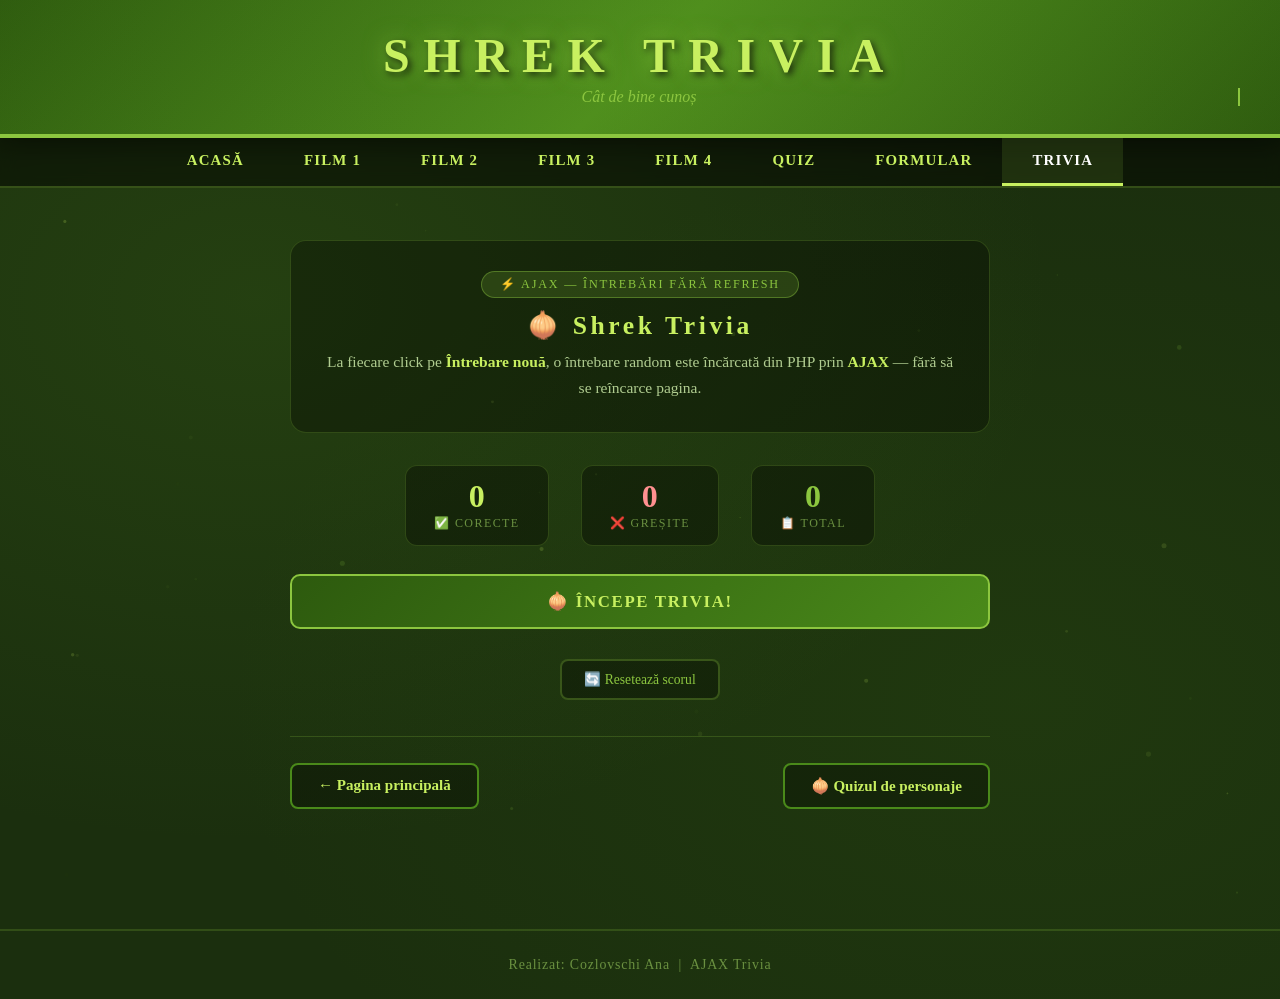
<file: HTML/trivia.html>
<!DOCTYPE html>
<html lang="ro">
<head>
  <meta charset="UTF-8">
  <meta name="viewport" content="width=device-width, initial-scale=1.0">
  <title>Shrek Trivia — AJAX</title>
  <link rel="stylesheet" href="../CSS/style.css">
  <style>
    /* ══════════════════════════════════════
       TRIVIA PAGE
    ══════════════════════════════════════ */
    #trivia-wrapper {
      max-width: 700px;
      margin: 0 auto;
      padding: 10px 0 60px;
      position: relative;
      z-index: 1;
    }

    /* Intro */
    #trivia-intro {
      text-align: center;
      padding: 30px 32px;
      background: rgba(0,0,0,.32);
      border: 1px solid rgba(140,198,63,.22);
      border-radius: 16px;
      margin-bottom: 32px;
    }
    #trivia-intro h2 { font-size: 1.6rem; color: #c8f060; letter-spacing: .14em; margin-bottom: 8px; }
    #trivia-intro p  { color: #b0cc90; font-size: .97rem; line-height: 1.7; }

    /* Scor */
    #score-bar {
      display: flex;
      justify-content: center;
      gap: 32px;
      margin-bottom: 28px;
    }
    .score-box {
      text-align: center;
      background: rgba(0,0,0,.35);
      border: 1px solid rgba(140,198,63,.22);
      border-radius: 12px;
      padding: 14px 28px;
      min-width: 100px;
    }
    .score-box .score-num {
      font-size: 2rem;
      font-weight: bold;
      line-height: 1;
      margin-bottom: 4px;
    }
    .score-box .score-label {
      font-size: .75rem;
      text-transform: uppercase;
      letter-spacing: .12em;
      color: #6a9040;
    }
    #score-correct .score-num  { color: #c8f060; }
    #score-wrong .score-num    { color: #ff9090; }
    #score-total .score-num    { color: #8cc63f; }

    /* Card întrebare */
    #question-card {
      background: linear-gradient(160deg, rgba(30,60,10,.92), rgba(14,34,4,.97));
      border: 1px solid rgba(140,198,63,.28);
      border-radius: 18px;
      padding: 36px 38px;
      margin-bottom: 20px;
      min-height: 200px;
      position: relative;
    }
    #question-card.loading {
      display: flex;
      align-items: center;
      justify-content: center;
    }

    /* Loading spinner */
    .spinner {
      width: 44px; height: 44px;
      border: 4px solid rgba(140,198,63,.2);
      border-top-color: #8cc63f;
      border-radius: 50%;
      animation: spin .8s linear infinite;
    }
    @keyframes spin { to { transform: rotate(360deg); } }

    /* Întrebarea */
    #question-number {
      display: inline-block;
      background: #2d5a0e;
      color: #8cc63f;
      font-size: .76rem;
      text-transform: uppercase;
      letter-spacing: .13em;
      padding: 4px 14px;
      border-radius: 99px;
      margin-bottom: 18px;
    }
    #question-text {
      font-size: 1.2rem;
      color: #c8f060;
      line-height: 1.6;
      margin-bottom: 28px;
    }

    /* Răspunsuri */
    #answers-list {
      display: flex;
      flex-direction: column;
      gap: 12px;
    }
    .answer-btn {
      background: rgba(0,0,0,.38);
      border: 2px solid rgba(140,198,63,.22);
      border-radius: 10px;
      color: #c8ddb0;
      font-family: 'Georgia', serif;
      font-size: .97rem;
      padding: 14px 20px;
      cursor: pointer;
      text-align: left;
      display: flex;
      align-items: center;
      gap: 14px;
      transition: background .22s, border-color .22s, color .22s, transform .18s;
    }
    .answer-btn:hover:not(:disabled) {
      background: rgba(140,198,63,.16);
      border-color: #8cc63f;
      color: #fff;
      transform: translateX(6px);
    }
    .answer-btn:disabled { cursor: not-allowed; }
    .answer-btn .letter {
      display: inline-flex;
      align-items: center;
      justify-content: center;
      width: 28px; height: 28px;
      background: #2d5a0e;
      border-radius: 50%;
      font-size: .8rem;
      font-weight: bold;
      color: #8cc63f;
      flex-shrink: 0;
      transition: background .22s;
    }

    /* State: corect / greșit */
    .answer-btn.correct {
      background: rgba(80,180,80,.22) !important;
      border-color: #6dcc6d !important;
      color: #90ff90 !important;
    }
    .answer-btn.correct .letter { background: #2d7a2d; color: #90ff90; }

    .answer-btn.wrong {
      background: rgba(180,60,60,.22) !important;
      border-color: #cc6060 !important;
      color: #ff9090 !important;
    }
    .answer-btn.wrong .letter { background: #7a2d2d; color: #ff9090; }

    /* Fact box */
    #fact-box {
      display: none;
      margin-top: 20px;
      padding: 16px 20px;
      background: rgba(0,0,0,.35);
      border: 1px solid rgba(140,198,63,.3);
      border-radius: 10px;
      animation: fadeSlideIn .4s ease;
    }
    #fact-box .fact-label {
      font-size: .75rem;
      color: #8cc63f;
      text-transform: uppercase;
      letter-spacing: .13em;
      margin-bottom: 6px;
    }
    #fact-box p { color: #c0dda0; font-size: .93rem; line-height: 1.65; }

    @keyframes fadeSlideIn {
      from { opacity:0; transform:translateY(12px); }
      to   { opacity:1; transform:translateY(0); }
    }
    @keyframes fadeSlideOut {
      from { opacity:1; transform:translateY(0); }
      to   { opacity:0; transform:translateY(-12px); }
    }

    /* Buton urmatoare */
    #btn-next {
      width: 100%;
      padding: 15px;
      background: linear-gradient(135deg, #2d5a0e, #4a8a1a);
      border: 2px solid #8cc63f;
      border-radius: 10px;
      color: #c8f060;
      font-family: 'Georgia', serif;
      font-size: 1rem;
      font-weight: bold;
      letter-spacing: .1em;
      text-transform: uppercase;
      cursor: pointer;
      transition: background .3s, transform .22s, box-shadow .3s;
      display: none;
    }
    #btn-next:hover {
      background: linear-gradient(135deg, #4a8a1a, #6aaa2a);
      transform: translateY(-3px);
      box-shadow: 0 10px 30px rgba(140,198,63,.28);
    }

    /* Buton start */
    #btn-start {
      width: 100%;
      padding: 15px;
      background: linear-gradient(135deg, #2d5a0e, #4a8a1a);
      border: 2px solid #8cc63f;
      border-radius: 10px;
      color: #c8f060;
      font-family: 'Georgia', serif;
      font-size: 1.05rem;
      font-weight: bold;
      letter-spacing: .1em;
      text-transform: uppercase;
      cursor: pointer;
      transition: background .3s, transform .22s, box-shadow .3s;
      margin-bottom: 20px;
    }
    #btn-start:hover {
      background: linear-gradient(135deg, #4a8a1a, #6aaa2a);
      transform: translateY(-3px);
      box-shadow: 0 10px 30px rgba(140,198,63,.28);
    }

    /* Badge AJAX */
    .ajax-badge {
      display: inline-block;
      background: rgba(140,198,63,.18);
      border: 1px solid rgba(140,198,63,.4);
      border-radius: 99px;
      padding: 5px 18px;
      color: #8cc63f;
      font-size: .76rem;
      letter-spacing: .15em;
      text-transform: uppercase;
      margin-bottom: 12px;
    }

    /* Reset */
    #btn-reset {
      display: inline-block;
      padding: 10px 22px;
      background: rgba(0,0,0,.3);
      border: 2px solid rgba(140,198,63,.3);
      border-radius: 8px;
      color: #8cc63f;
      font-family: 'Georgia', serif;
      font-size: .85rem;
      cursor: pointer;
      transition: background .25s;
      margin-top: 10px;
    }
    #btn-reset:hover { background: rgba(140,198,63,.15); color: #c8f060; }

    @keyframes rippleAnim { to { transform:scale(4); opacity:0; } }
    @keyframes shake {
      0%,100%{transform:translateX(0)} 20%{transform:translateX(-8px)}
      40%{transform:translateX(8px)} 60%{transform:translateX(-5px)} 80%{transform:translateX(5px)}
    }
  </style>
</head>
<body>

<div id="header">
  <h1>SHREK TRIVIA</h1>
  <p>Cât de bine cunoști universul Shrek?</p>
</div>

<div id="nav">
  <ul>
    <li><a href="../index.html">Acasă</a></li>
    <li><a href="shrek1.html">Film 1</a></li>
    <li><a href="shrek2.html">Film 2</a></li>
    <li><a href="shrek3.html">Film 3</a></li>
    <li><a href="shrek4.html">Film 4</a></li>
    <li><a href="Quiz.html">Quiz</a></li>
    <li><a href="../PHP/quiz.php">Formular</a></li>
    <li><a href="trivia.html" class="active">Trivia</a></li>
  </ul>
</div>

<div id="main">
<div id="trivia-wrapper">

  <!-- Intro -->
  <div id="trivia-intro">
    <span class="ajax-badge">⚡ AJAX — Întrebări fără refresh</span>
    <h2>🧅 Shrek Trivia</h2>
    <p>
      La fiecare click pe <strong style="color:#c8f060">Întrebare nouă</strong>, o întrebare
      random este încărcată din PHP prin <strong style="color:#c8f060">AJAX</strong> —
      fără să se reîncarce pagina.
    </p>
  </div>

  <!-- Scor -->
  <div id="score-bar">
    <div class="score-box" id="score-correct">
      <div class="score-num" id="num-correct">0</div>
      <div class="score-label">✅ Corecte</div>
    </div>
    <div class="score-box" id="score-wrong">
      <div class="score-num" id="num-wrong">0</div>
      <div class="score-label">❌ Greșite</div>
    </div>
    <div class="score-box" id="score-total">
      <div class="score-num" id="num-total">0</div>
      <div class="score-label">📋 Total</div>
    </div>
  </div>

  <!-- Buton Start -->
  <button id="btn-start" onclick="loadQuestion()">
    🧅 Începe Trivia!
  </button>

  <!-- Card întrebare -->
  <div id="question-card" style="display:none;">
    <div id="question-inner">
      <span id="question-number">Întrebarea #1</span>
      <div id="question-text"></div>
      <div id="answers-list"></div>
      <div id="fact-box">
        <div class="fact-label">💡 Știai că...</div>
        <p id="fact-text"></p>
      </div>
    </div>
  </div>

  <!-- Buton următoarea -->
  <button id="btn-next" onclick="loadQuestion()">
    ➡ Întrebare nouă
  </button>

  <!-- Reset -->
  <div style="text-align:center;">
    <button id="btn-reset" onclick="resetScore()">🔄 Resetează scorul</button>
  </div>

  <!-- Nav jos -->
  <div id="page-nav" style="margin-top:36px;">
    <a href="../index.html" class="btn-link">← Pagina principală</a>
    <a href="Quiz.html" class="btn-link">🧅 Quizul de personaje</a>
  </div>

</div>
</div>

<div id="footer">
  <p>Realizat: Cozlovschi Ana &nbsp;|&nbsp; AJAX Trivia</p>
</div>

<script>
(function () {
  'use strict';

  // ── Particles ──────────────────────────────────────────
  const canvas = document.createElement('canvas');
  canvas.id = 'bg-particles';
  Object.assign(canvas.style, { position:'fixed', top:'0', left:'0', width:'100%', height:'100%', pointerEvents:'none', zIndex:'0', opacity:'.4' });
  document.body.prepend(canvas);
  const ctx = canvas.getContext('2d');
  function resizeC() { canvas.width = innerWidth; canvas.height = innerHeight; }
  resizeC(); window.addEventListener('resize', resizeC);
  const pts = Array.from({length:40}, () => ({
    x:Math.random()*innerWidth, y:Math.random()*innerHeight,
    r:Math.random()*2+0.6, vx:(Math.random()-.5)*.3, vy:(Math.random()-.5)*.3,
    a:Math.random(), da:(Math.random()-.5)*.012,
    hue:Math.random()>.55?'#8cc63f':'#c8f060'
  }));
  (function loop() {
    ctx.clearRect(0,0,canvas.width,canvas.height);
    pts.forEach(p => {
      p.x+=p.vx; p.y+=p.vy; p.a+=p.da;
      if(p.a<=0||p.a>=1)p.da*=-1;
      if(p.x<0)p.x=canvas.width; if(p.x>canvas.width)p.x=0;
      if(p.y<0)p.y=canvas.height; if(p.y>canvas.height)p.y=0;
      ctx.beginPath(); ctx.arc(p.x,p.y,p.r,0,Math.PI*2);
      ctx.fillStyle=p.hue; ctx.globalAlpha=p.a*.6; ctx.fill();
    });
    ctx.globalAlpha=1; requestAnimationFrame(loop);
  })();

  // ── Typing effect ───────────────────────────────────────
  const sub = document.querySelector('#header p');
  if (sub) {
    const original = sub.textContent.trim();
    sub.textContent = '';
    sub.style.borderRight = '2px solid #8cc63f';
    let i = 0;
    const t = setInterval(() => {
      sub.textContent += original[i++];
      if (i >= original.length) { clearInterval(t); setTimeout(()=>sub.style.borderRight='none', 1800); }
    }, 70);
  }

  // ── Ripple ──────────────────────────────────────────────
  document.querySelectorAll('#nav ul li a, .btn-link').forEach(btn => {
    btn.addEventListener('click', function(e) {
      const rect = this.getBoundingClientRect();
      const ripple = document.createElement('span');
      Object.assign(ripple.style, {
        position:'absolute', borderRadius:'50%', background:'rgba(140,198,63,.35)',
        transform:'scale(0)', animation:'rippleAnim .5s linear',
        width:'60px', height:'60px',
        left:(e.clientX-rect.left-30)+'px', top:(e.clientY-rect.top-30)+'px',
        pointerEvents:'none'
      });
      this.style.position='relative'; this.style.overflow='hidden';
      this.appendChild(ripple); setTimeout(()=>ripple.remove(), 550);
    });
  });

  // ══════════════════════════════════════════════════════
  //  AJAX TRIVIA
  // ══════════════════════════════════════════════════════

  let score    = { correct: 0, wrong: 0, total: 0 };
  let currentQ = null; // intrebarea curenta
  let answered = false;

  const letters = ['A', 'B', 'C', 'D'];

  // ── Incarca intrebare noua prin AJAX ──────────────────
  window.loadQuestion = function () {
    const card = document.getElementById('question-card');
    const btnStart = document.getElementById('btn-start');
    const btnNext  = document.getElementById('btn-next');

    // Ascunde butoanele
    btnStart.style.display = 'none';
    btnNext.style.display  = 'none';

    // Arata cardul cu spinner
    card.style.display = 'block';
    card.innerHTML = '<div style="display:flex;justify-content:center;align-items:center;min-height:140px;"><div class="spinner"></div></div>';

    // AJAX request — XMLHttpRequest (clasic)
    const excludeId = currentQ ? currentQ.id : -1;
    const url = '../PHP/trivia.php?action=random&exclude=' + excludeId;

    const xhr = new XMLHttpRequest();
    xhr.open('GET', url, true);

    xhr.onload = function () {
      if (xhr.status === 200) {
        try {
          const data = JSON.parse(xhr.responseText);
          if (data.success) {
            currentQ = data;
            answered = false;
            renderQuestion(data);
          } else {
            showError('Eroare la încărcarea întrebării.');
          }
        } catch (e) {
          showError('Răspuns invalid de la server.');
        }
      } else {
        showError('Eroare server: ' + xhr.status);
      }
    };

    xhr.onerror = function () {
      showError('Nu s-a putut contacta serverul. Asigură-te că rulezi prin localhost.');
    };

    xhr.send();
  };

  // ── Afișează întrebarea ───────────────────────────────
  function renderQuestion(data) {
    const card = document.getElementById('question-card');

    const answersHtml = data.answers.map((ans, i) => `
      <button class="answer-btn" onclick="checkAnswer(${i})" data-index="${i}">
        <span class="letter">${letters[i]}</span>
        ${ans}
      </button>
    `).join('');

    card.innerHTML = `
      <span id="question-number">Întrebarea #${score.total + 1}</span>
      <div id="question-text">${data.question}</div>
      <div id="answers-list">${answersHtml}</div>
      <div id="fact-box" style="display:none;">
        <div class="fact-label">💡 Știai că...</div>
        <p id="fact-text"></p>
      </div>
    `;

    // Animatie intrare
    card.style.animation = 'none';
    void card.offsetHeight;
    card.style.animation = 'fadeSlideIn .4s ease';
  }

  // ── Verifică răspunsul prin AJAX ──────────────────────
  window.checkAnswer = function (index) {
    if (answered) return;
    answered = true;

    // Dezactiveaza toate butoanele
    document.querySelectorAll('.answer-btn').forEach(btn => btn.disabled = true);

    // AJAX request pentru verificare
    const url = `../PHP/trivia.php?action=check&id=${currentQ.id}&answer=${index}`;

    const xhr = new XMLHttpRequest();
    xhr.open('GET', url, true);

    xhr.onload = function () {
      if (xhr.status === 200) {
        try {
          const data = JSON.parse(xhr.responseText);
          if (data.success) {
            handleResult(data, index);
          }
        } catch(e) {
          console.error('Parse error:', e);
        }
      }
    };

    xhr.send();
  };

  // ── Procesează rezultatul ─────────────────────────────
  function handleResult(data, selectedIndex) {
    const btns = document.querySelectorAll('.answer-btn');

    // Coloreaza raspunsuri
    btns.forEach((btn, i) => {
      if (i === data.correctIndex) {
        btn.classList.add('correct');
      } else if (i === selectedIndex && !data.correct) {
        btn.classList.add('wrong');
      }
    });

    // Actualizare scor
    score.total++;
    if (data.correct) {
      score.correct++;
    } else {
      score.wrong++;
      // Shake pe raspunsul gresit
      btns[selectedIndex].style.animation = 'shake .4s ease';
    }
    updateScoreDisplay();

    // Afiseaza fact
    const factBox  = document.getElementById('fact-box');
    const factText = document.getElementById('fact-text');
    if (factBox && factText) {
      factText.textContent = data.fact;
      factBox.style.display = 'block';
    }

    // Arata butonul urmator
    document.getElementById('btn-next').style.display = 'block';
  }

  // ── Actualizare scor afișat ───────────────────────────
  function updateScoreDisplay() {
    document.getElementById('num-correct').textContent = score.correct;
    document.getElementById('num-wrong').textContent   = score.wrong;
    document.getElementById('num-total').textContent   = score.total;
  }

  // ── Reset scor ────────────────────────────────────────
  window.resetScore = function () {
    score = { correct: 0, wrong: 0, total: 0 };
    updateScoreDisplay();
    currentQ = null;

    document.getElementById('question-card').style.display = 'none';
    document.getElementById('btn-next').style.display      = 'none';
    document.getElementById('btn-start').style.display     = 'block';
  };

  // ── Eroare ────────────────────────────────────────────
  function showError(msg) {
    document.getElementById('question-card').innerHTML = `
      <div style="text-align:center; color:#ff9090; padding:20px;">
        <p style="font-size:1.1rem;">⚠ ${msg}</p>
      </div>
    `;
    document.getElementById('btn-start').style.display = 'block';
    document.getElementById('btn-start').textContent   = '🔄 Încearcă din nou';
  }

})();
</script>

</body>
</html>
</file>
<file: CSS/style.css>
* { margin: 0; padding: 0; box-sizing: border-box; }

body {
    font-family: 'Georgia', serif;
    background-color: #1b2f0e;
    background-image:
            radial-gradient(ellipse at 20% 30%, rgba(80,140,30,.18) 0%, transparent 55%),
            radial-gradient(ellipse at 80% 70%, rgba(60,110,20,.15) 0%, transparent 55%);
    color: #e8f5d0;
    min-height: 100vh;
}

/* HEADER */
#header {
    background: linear-gradient(135deg, #2d5a0e, #4a8a1a 50%, #2d5a0e);
    border-bottom: 4px solid #8cc63f;
    padding: 28px 40px;
    text-align: center;
    position: relative;
    overflow: hidden;
    box-shadow: 0 4px 24px rgba(0,0,0,.55);
}
#header::before {
    content: '';
    position: absolute; top: -50%; left: -50%;
    width: 200%; height: 200%;
    background: radial-gradient(circle, rgba(140,198,63,.09) 0%, transparent 70%);
    animation: shimmer 7s ease-in-out infinite;
}
@keyframes shimmer {
    0%, 100% { transform: translate(-10%, -10%); }
    50%       { transform: translate(10%, 10%); }
}
#header h1 {
    font-size: 3rem; color: #c8f060;
    text-shadow: 0 0 22px rgba(140,198,63,.7), 3px 3px 7px rgba(0,0,0,.85);
    letter-spacing: .28em; position: relative;
}
#header p { color: #8cc63f; margin-top: 5px; font-style: italic; position: relative; }

/* NAVIGARE */
#nav {
    background: rgba(0,0,0,.48);
    backdrop-filter: blur(8px);
    border-bottom: 2px solid rgba(140,198,63,.3);
    position: sticky; top: 0; z-index: 100;
}
#nav ul { list-style: none; display: flex; justify-content: center; align-items: stretch; }
#nav ul li { display: flex; align-items: stretch; }
#nav ul li a {
    display: flex; align-items: center; justify-content: center;
    padding: 0 30px; height: 48px;
    font-size: .93rem; font-weight: bold;
    letter-spacing: .08em; text-transform: uppercase;
    text-decoration: none; border-bottom: 3px solid transparent;
    white-space: nowrap;
    transition: background .3s, color .3s, letter-spacing .3s;
}
#nav ul li a:link    { color: #c8f060; }
#nav ul li a:visited { color: #a0c840; }
#nav ul li a:hover   { background: rgba(140,198,63,.22); color: #fff; border-bottom-color: #8cc63f; letter-spacing: .13em; }
#nav ul li a:active  { background: rgba(140,198,63,.42); color: #c8f060; }
#nav ul li a.active  { border-bottom-color: #c8f060; color: #fff; background: rgba(140,198,63,.14); }

/* MAIN */
#main { max-width: 1100px; margin: 0 auto; padding: 42px 24px; }

/* HERO */
#hero {
    text-align: center; margin-bottom: 48px; padding: 28px 32px;
    background: rgba(0,0,0,.32); border-radius: 16px;
    border: 1px solid rgba(140,198,63,.22);
}
#hero p { font-size: 1.22rem; color: #c0e870; font-style: italic; line-height: 1.85; }

/* CUPRINS */
#toc {
    margin-bottom: 48px; background: rgba(0,0,0,.3);
    border: 1px solid rgba(140,198,63,.22); border-radius: 12px; padding: 24px 32px;
}
#toc h2 { font-size: 1.1rem; color: #8cc63f; text-transform: uppercase; letter-spacing: .15em; margin-bottom: 18px; }
#toc ul { list-style: none; display: flex; flex-direction: column; gap: 10px; }
#toc ul li::before { content: '▸ '; color: #8cc63f; }
#toc ul li a { text-decoration: none; font-size: 1rem; padding-left: 4px; transition: color .22s, padding-left .22s; }
#toc ul li a:link    { color: #a8d860; }
#toc ul li a:visited { color: #7aaa48; }
#toc ul li a:hover   { color: #c8f060; padding-left: 14px; text-decoration: underline; }
#toc ul li a:active  { color: #fff; }

/* CHARACTER MAP */
#character-section { margin-bottom: 50px; text-align: center; }
#character-section h2 { font-size: 1.2rem; color: #8cc63f; margin-bottom: 16px; text-transform: uppercase; letter-spacing: .12em; }
#character-section img {
    max-width: 100%; border-radius: 12px; border: 3px solid #4a8a1a;
    box-shadow: 0 8px 32px rgba(0,0,0,.6); transition: transform .4s, box-shadow .4s; cursor: pointer;
}
#character-section img:hover { transform: scale(1.025); box-shadow: 0 14px 42px rgba(140,198,63,.3); }

/* SECTION TITLES */
.section-title { font-size: 1.55rem; color: #c8f060; text-transform: uppercase; letter-spacing: .2em; margin-bottom: 8px; }
.section-divider { border: none; border-top: 2px solid #4a8a1a; margin-bottom: 26px; }

/* FILMS GRID */
#films-grid { display: grid; grid-template-columns: repeat(2, 1fr); gap: 28px; }
.film-card {
    background: linear-gradient(160deg, rgba(30,60,10,.9), rgba(14,34,4,.96));
    border: 1px solid rgba(140,198,63,.26); border-radius: 14px; overflow: hidden;
    transition: transform .35s, box-shadow .35s, border-color .35s;
    box-shadow: 0 4px 18px rgba(0,0,0,.42);
}
.film-card:hover { transform: translateY(-7px); box-shadow: 0 18px 44px rgba(140,198,63,.22); border-color: rgba(140,198,63,.62); }
.film-card a { display: block; }
.film-card img { width: 100%; height: 220px; object-fit: cover; display: block; transition: filter .35s; }
.film-card:hover img { filter: brightness(1.12) saturate(1.18); }
.film-card-body { padding: 18px 20px; }
.film-card-body h3 { font-size: 1.08rem; color: #c8f060; margin-bottom: 8px; }
.film-card-body p  { font-size: .91rem; color: #b0cc90; line-height: 1.62; }

/* FILM INFO */
#film-info { display: flex; gap: 32px; margin-bottom: 42px; align-items: flex-start; }
#film-info img {
    width: 280px; min-width: 280px; border-radius: 12px; border: 3px solid #4a8a1a;
    box-shadow: 0 8px 32px rgba(0,0,0,.6); transition: transform .3s, box-shadow .3s;
}
#film-info img:hover { transform: scale(1.03); box-shadow: 0 14px 42px rgba(140,198,63,.28); }
#film-meta { flex: 1; padding-top: 6px; }
#film-meta p { font-size: 1rem; color: #c0e870; line-height: 2.1; }
#film-meta p b { color: #8cc63f; }

/* STORY */
#story { margin-bottom: 42px; }
#story p { font-size: 1rem; color: #c8ddb0; line-height: 1.92; margin-bottom: 14px; text-align: justify; }

/* PERSONAJE TABLE */
.char-table { width: 100%; border-collapse: collapse; }
.char-table th { background: #2d5a0e; color: #c8f060; text-transform: uppercase; letter-spacing: .1em; padding: 12px 18px; font-size: .88rem; border-bottom: 2px solid #4a8a1a; }
.char-table td { padding: 18px 16px; vertical-align: middle; border-bottom: 1px solid rgba(140,198,63,.12); font-size: .94rem; color: #c8ddb0; line-height: 1.65; }
.char-table tr:hover td { background: rgba(140,198,63,.07); }
.char-table td.char-img { text-align: center; width: 160px; }
.char-table td.char-img img { width: 100px; height: 100px; object-fit: cover; border-radius: 50%; border: 3px solid #4a8a1a; transition: transform .3s, border-color .3s; }
.char-table td.char-img img:hover { transform: scale(1.13); border-color: #8cc63f; }
.char-table td.char-img strong { display: block; color: #c8f060; margin-top: 8px; font-size: .89rem; }
.char-table td.char-img a { display: inline-block; }

/* HIGHLIGHTS */
.highlights-grid { display: grid; grid-template-columns: repeat(2,1fr); gap: 20px; margin-bottom: 38px; }
.highlight-card { background: rgba(0,0,0,.32); border: 1px solid rgba(140,198,63,.2); border-radius: 10px; padding: 22px; transition: border-color .3s, transform .3s; }
.highlight-card:hover { border-color: rgba(140,198,63,.52); transform: translateY(-4px); }
.highlight-card h4 { color: #c8f060; margin-bottom: 10px; }
.highlight-card p  { color: #b0cc90; font-size: .91rem; line-height: 1.62; }

/* THEMES */
.themes-grid { display: grid; grid-template-columns: repeat(3,1fr); gap: 20px; margin-bottom: 38px; }
.theme-card { background: rgba(0,0,0,.3); border: 1px solid rgba(140,198,63,.16); border-radius: 10px; padding: 20px; text-align: center; transition: border-color .3s, transform .3s; }
.theme-card:hover { border-color: #8cc63f; transform: translateY(-5px); }
.theme-card h4 { color: #c8f060; margin-bottom: 9px; }
.theme-card p  { color: #b0cc90; font-size: .89rem; line-height: 1.55; }

/* COMPARE TABLE */
.compare-table { width: 100%; border-collapse: collapse; margin-bottom: 38px; }
.compare-table th { background: #2d5a0e; color: #c8f060; padding: 12px 16px; text-transform: uppercase; letter-spacing: .08em; font-size: .86rem; border-bottom: 2px solid #4a8a1a; }
.compare-table td { padding: 14px 16px; font-size: .92rem; color: #c0dda0; border-bottom: 1px solid rgba(140,198,63,.1); }
.compare-table tr:hover td { background: rgba(140,198,63,.07); }
.compare-table td:first-child { color: #8cc63f; font-weight: bold; }

/* PAGE NAV */
#page-nav { display: flex; justify-content: space-between; flex-wrap: wrap; gap: 12px; margin-top: 42px; padding-top: 26px; border-top: 1px solid rgba(140,198,63,.22); }
.btn-link { display: inline-block; padding: 12px 26px; border-radius: 8px; font-size: .94rem; font-weight: bold; text-decoration: none; border: 2px solid #4a8a1a; transition: background .3s, color .3s, transform .22s; }
.btn-link:link    { color: #c8f060; background: rgba(0,0,0,.3); }
.btn-link:visited { color: #a0c840; background: rgba(0,0,0,.3); }
.btn-link:hover   { background: #4a8a1a; color: #fff; transform: translateY(-3px); }
.btn-link:active  { background: #2d5a0e; transform: translateY(0); }

/* FOOTER */
#footer { text-align: center; padding: 26px; border-top: 2px solid rgba(140,198,63,.2); color: #6a9040; font-size: .87rem; letter-spacing: .06em; margin-top: 18px; }
</file>
